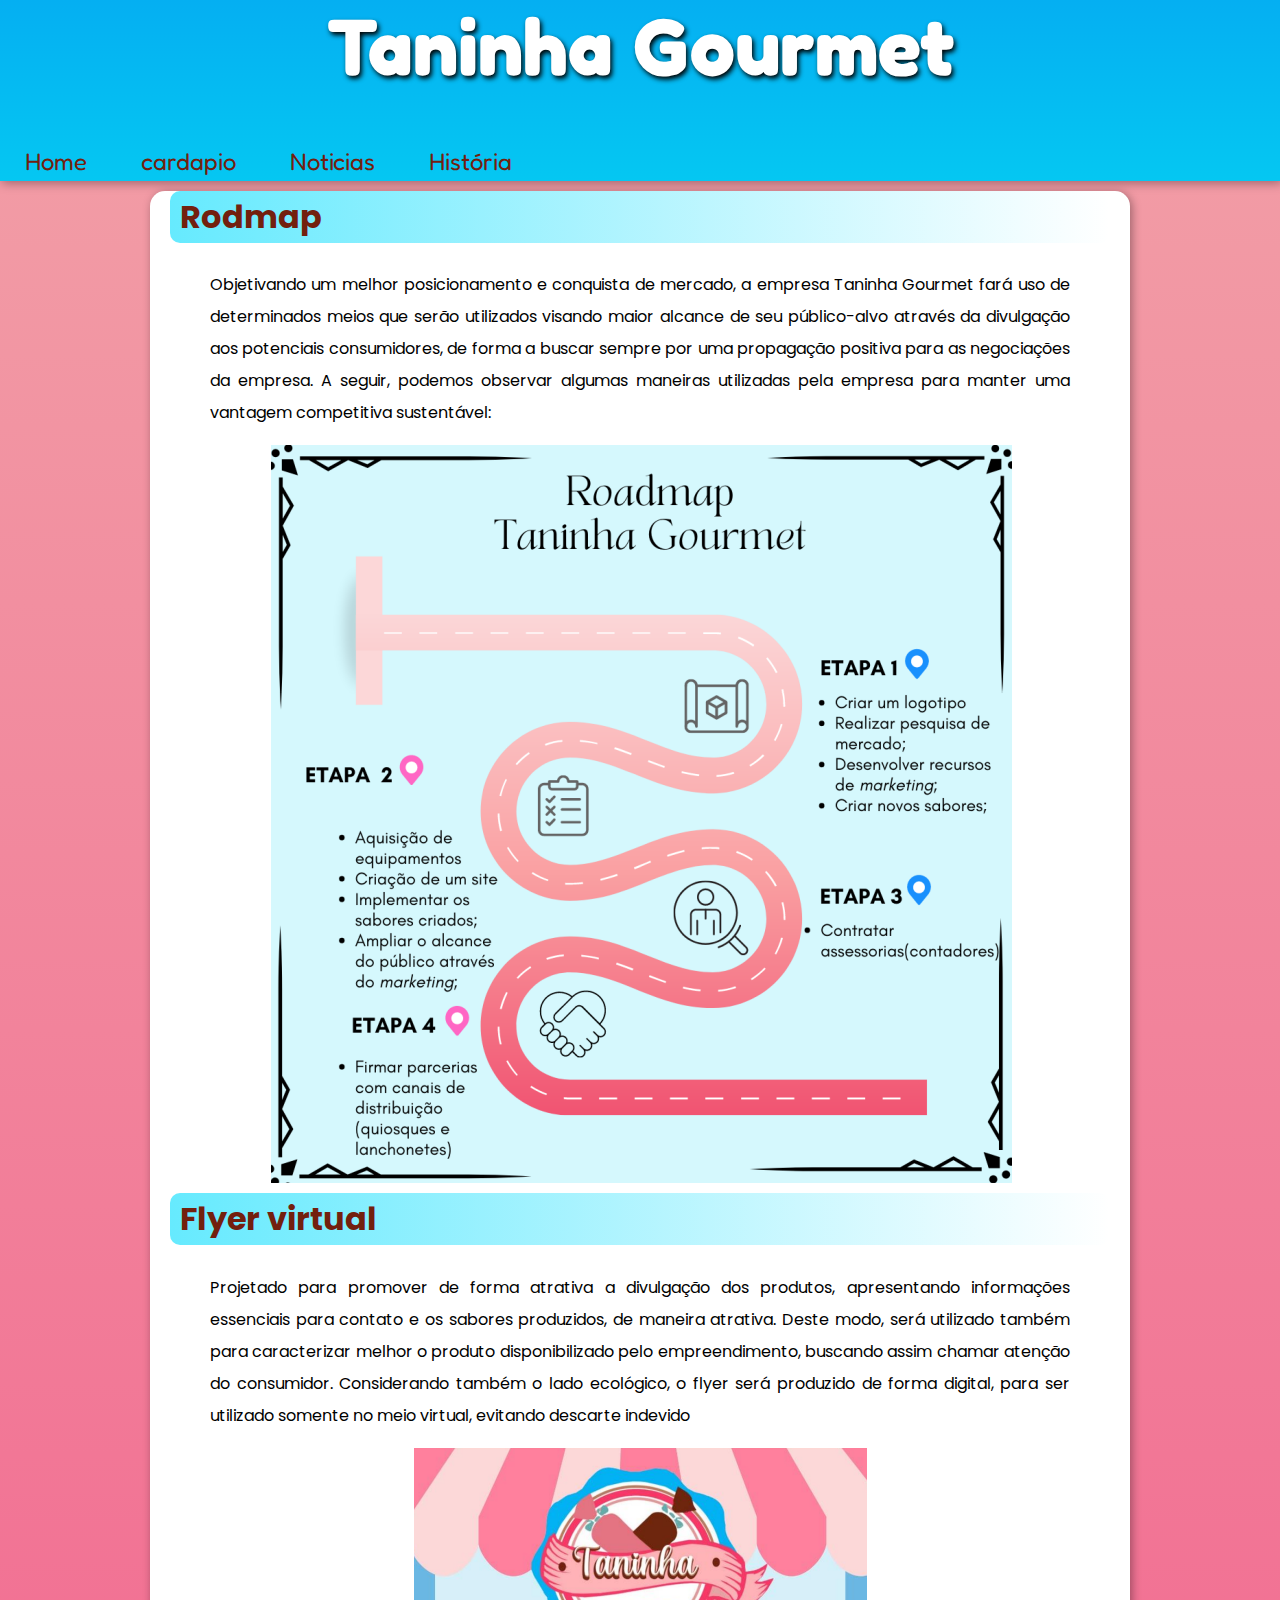
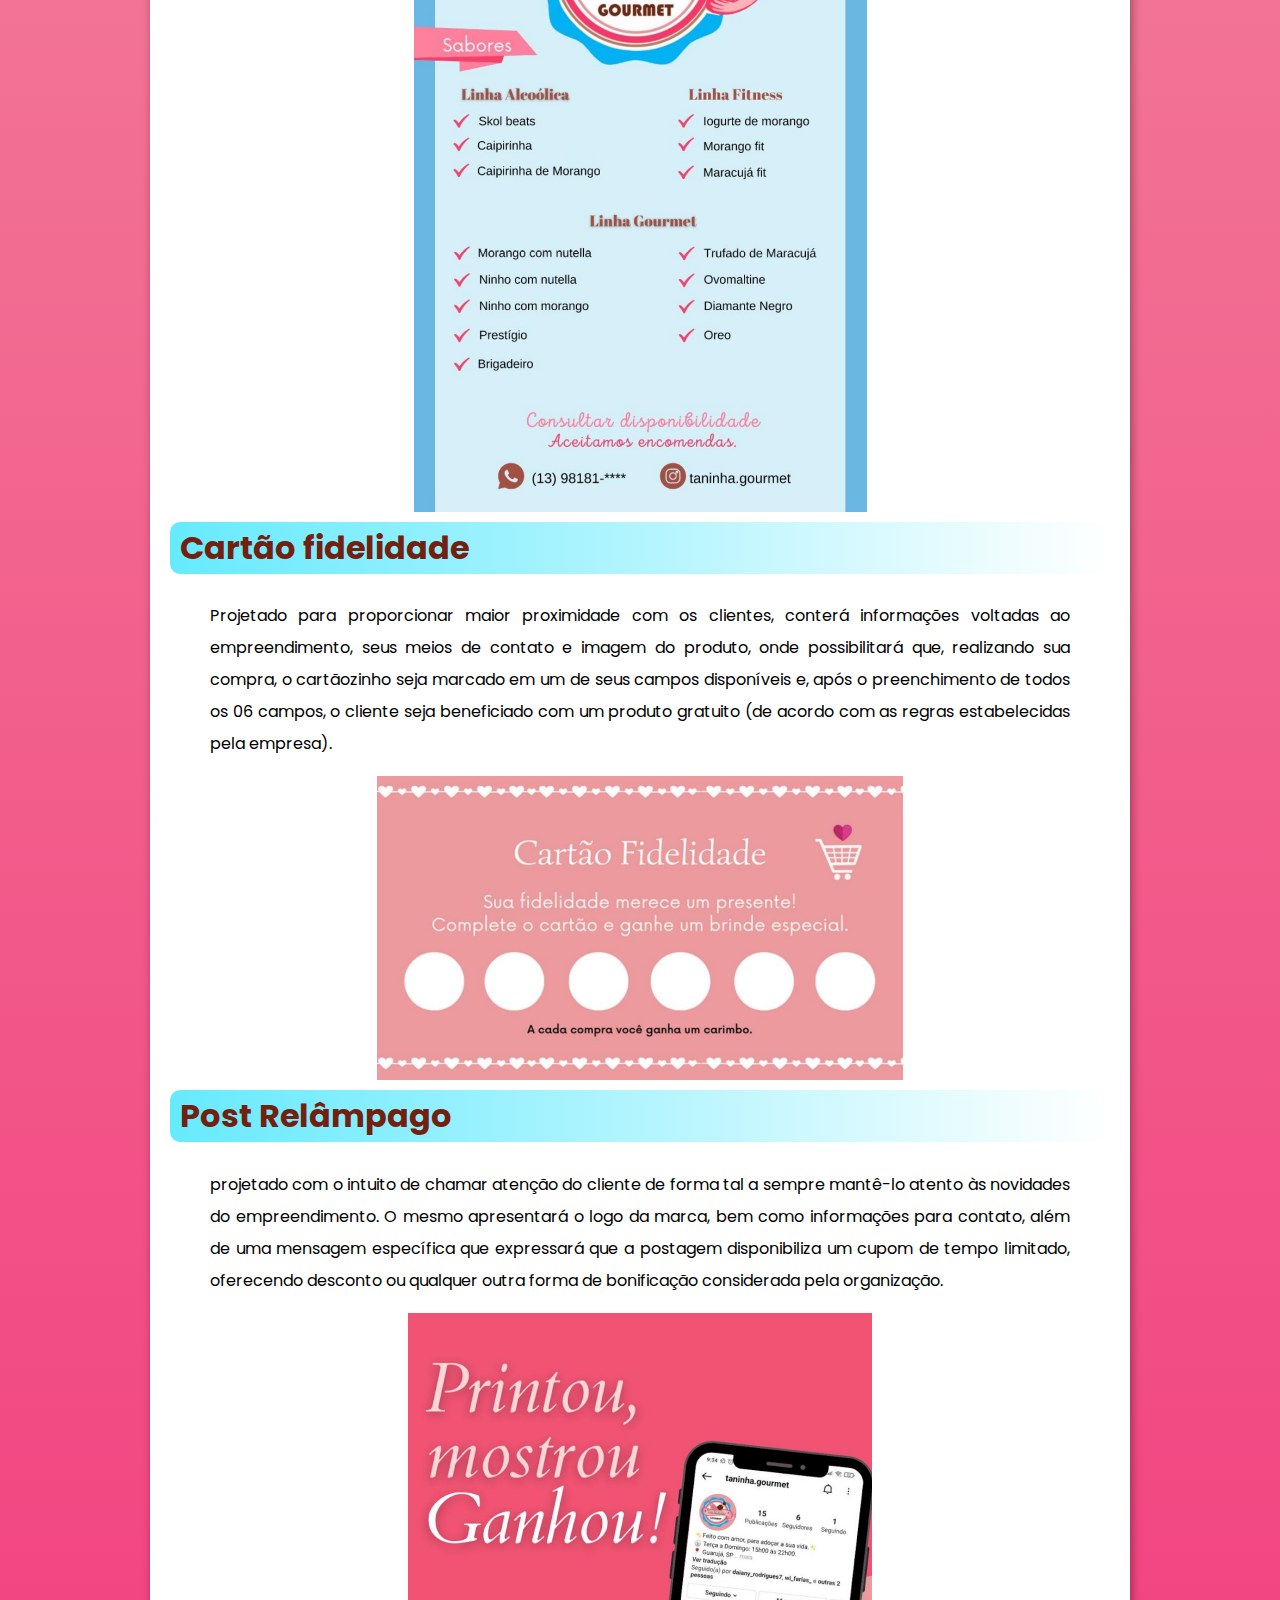
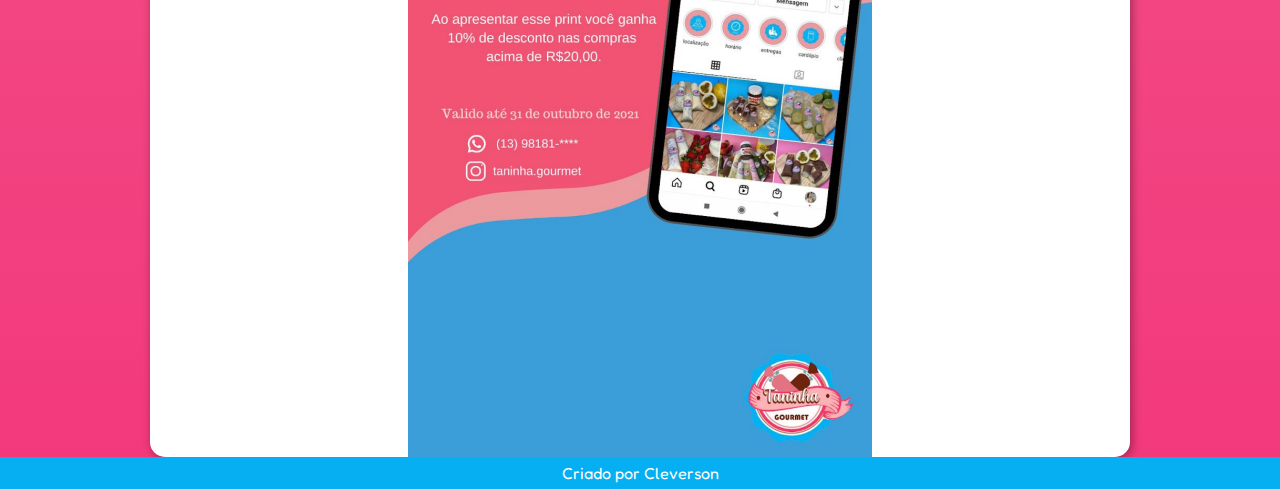
<file: index.html>
<!DOCTYPE html>
<html lang="pt-br">
<head>
    <meta charset="UTF-8">
    <meta http-equiv="X-UA-Compatible" content="IE=edge">
    <meta name="viewport" content="width=device-width, initial-scale=1.0">
    <title>taninha gourmet</title>
    <link rel="stylesheet" href="style.css">
</head>
<body>
    <header>
<h1>Taninha Gourmet</h1>
  <nav>
<a href="home.html">Home</a>
<a href="cardapio.html">cardapio</a>
<a href="noticias.html">Noticias</a>
<a href="historia.html">História</a>
  </nav>  
</header>

<main>
<h2>Rodmap</h2>
<p>Objetivando um melhor posicionamento e conquista de mercado, a empresa 
    Taninha Gourmet fará uso de determinados meios que serão utilizados visando maior 
    alcance de seu público-alvo através da divulgação aos potenciais consumidores, de 
    forma a buscar sempre por uma propagação positiva para as negociações da 
    empresa. A seguir, podemos observar algumas maneiras utilizadas pela empresa para 
    manter uma vantagem competitiva sustentável: </p>
<img class="imagem" src="imagens/foto1.png" alt="roudmap">

    <h2> Flyer virtual</h2>
    <p> Projetado para promover de forma atrativa a divulgação dos 
        produtos, apresentando informações essenciais para contato e os sabores 
        produzidos, de maneira atrativa. Deste modo, será utilizado também para 
        caracterizar melhor o produto disponibilizado pelo empreendimento, buscando 
        assim chamar atenção do consumidor. Considerando também o lado ecológico, 
        o flyer será produzido de forma digital, para ser utilizado somente no meio 
        virtual, evitando descarte indevido</p>
        <img class="imagem" src="imagens/foto4.png" alt="flyer">

     <h2> Cartão fidelidade</h2>
     <p> Projetado para proporcionar maior proximidade com os 
        clientes, conterá informações voltadas ao empreendimento, seus meios de 
        contato e imagem do produto, onde possibilitará que, realizando sua compra, o 
        cartãozinho seja marcado em um de seus campos disponíveis e, após o 
        preenchimento de todos os 06 campos, o cliente seja beneficiado com um 
        produto gratuito (de acordo com as regras estabelecidas pela empresa).</p>
        <img class="imagem" src="imagens/foto5.png" alt="cartão">
        
        <h2> Post Relâmpago</h2>
        <p> projetado com o intuito de chamar atenção do cliente de 
            forma tal a sempre mantê-lo atento às novidades do empreendimento. O 
            
            mesmo apresentará o logo da marca, bem como informações para contato, 
            além de uma mensagem específica que expressará que a postagem 
            disponibiliza um cupom de tempo limitado, oferecendo desconto ou qualquer 
            outra forma de bonificação considerada pela organização.
            </p>
            <img class="imagem" src="imagens/foto3.png" alt="post">




</main>

<footer>Criado por Cleverson</footer>





</body>
</html>
</file>
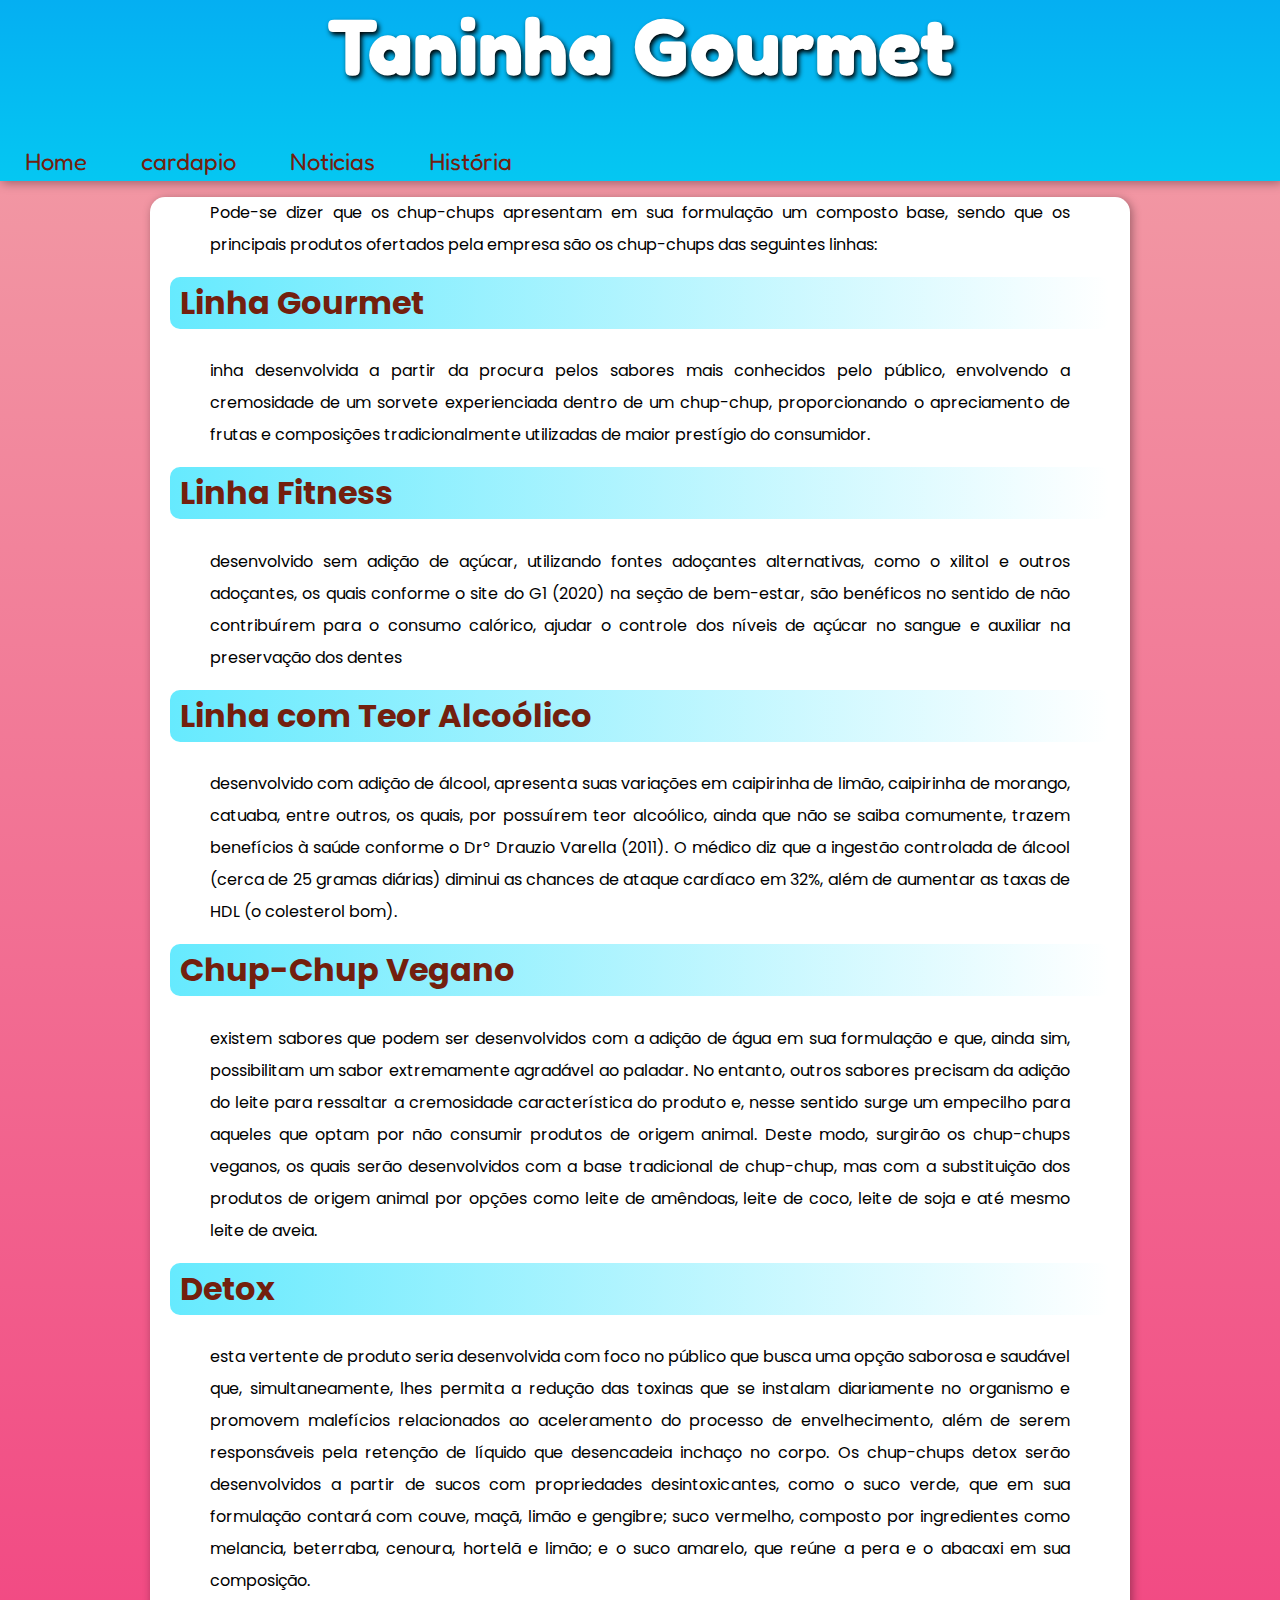
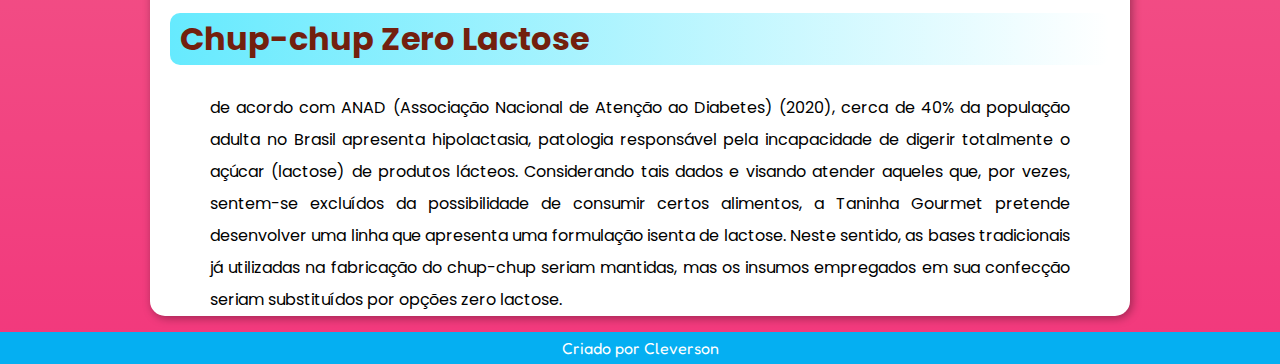
<file: cardapio.html>
<!DOCTYPE html>
<html lang="pt-br">
<head>
    <meta charset="UTF-8">
    <meta http-equiv="X-UA-Compatible" content="IE=edge">
    <meta name="viewport" content="width=device-width, initial-scale=1.0">
    <title>taninha gourmet</title>
    <link rel="stylesheet" href="style.css">
</head>
<body>
    <header>
<h1>Taninha Gourmet</h1>
  <nav>
<a href="home.html">Home</a>
<a href="cardapio.html">cardapio</a>
<a href="noticias.html">Noticias</a>
<a href="historia.html">História</a>
  </nav>  
</header>

<main>
    <p> Pode-se dizer 
        que os chup-chups apresentam em sua formulação um composto base, sendo que os 
        principais produtos ofertados pela empresa são os chup-chups das seguintes linhas:
        </p>
        <h2>Linha Gourmet</h2>
        <p>inha desenvolvida a partir da procura pelos sabores mais 
            conhecidos pelo público, envolvendo a cremosidade de um sorvete 
            experienciada dentro de um chup-chup, proporcionando o apreciamento de 
            frutas e composições tradicionalmente utilizadas de maior prestígio do 
            consumidor.
            </p>

        <h2>Linha Fitness</h2>
        <p>desenvolvido sem adição de açúcar, utilizando fontes 
            adoçantes alternativas, como o xilitol e outros adoçantes, os quais conforme o 
            site do G1 (2020) na seção de bem-estar, são benéficos no sentido de não 
            contribuírem para o consumo calórico, ajudar o controle dos níveis de açúcar 
            no sangue e auxiliar na preservação dos dentes</p>

            <h2>Linha com Teor Alcoólico</h2>
            <p>desenvolvido com adição de álcool, apresenta 
                suas variações em caipirinha de limão, caipirinha de morango, catuaba, entre 
                outros, os quais, por possuírem teor alcoólico, ainda que não se saiba 
                comumente, trazem benefícios à saúde conforme o Drº Drauzio Varella (2011). 
                O médico diz que a ingestão controlada de álcool (cerca de 25 gramas diárias) 
                diminui as chances de ataque cardíaco em 32%, além de aumentar as taxas 
                de HDL (o colesterol bom).</p>
       
        <h2> Chup-Chup Vegano</h2>   
        <p>existem sabores que podem ser desenvolvidos com a 
            adição de água em sua formulação e que, ainda sim, possibilitam um sabor 
            extremamente agradável ao paladar. No entanto, outros sabores precisam da 
            adição do leite para ressaltar a cremosidade característica do produto e, nesse 
            sentido surge um empecilho para aqueles que optam por não consumir 
            produtos de origem animal. Deste modo, surgirão os chup-chups veganos, os 
            quais serão desenvolvidos com a base tradicional de chup-chup, mas com a 
            substituição dos produtos de origem animal por opções como leite de 
            amêndoas, leite de coco, leite de soja e até mesmo leite de aveia.</p> 
            
          <h2>Detox</h2>  
          <p> esta vertente de produto seria desenvolvida com foco no público que 
            busca uma opção saborosa e saudável que, simultaneamente, lhes permita a 
            redução das toxinas que se instalam diariamente no organismo e promovem 
            malefícios relacionados ao aceleramento do processo de envelhecimento, além 
            de serem responsáveis pela retenção de líquido que desencadeia inchaço no 
            corpo. Os chup-chups detox serão desenvolvidos a partir de sucos com 
            propriedades desintoxicantes, como o suco verde, que em sua formulação 
            contará com couve, maçã, limão e gengibre; suco vermelho, composto por 
            ingredientes como melancia, beterraba, cenoura, hortelã e limão; e o suco 
            amarelo, que reúne a pera e o abacaxi em sua composição.</p>

        <h2> Chup-chup Zero Lactose</h2>
        <p>de acordo com ANAD (Associação Nacional de 
            Atenção ao Diabetes) (2020), cerca de 40% da população adulta no Brasil 
            apresenta hipolactasia, patologia responsável pela incapacidade de digerir 
            totalmente o açúcar (lactose) de produtos lácteos. Considerando tais dados e 
            visando atender aqueles que, por vezes, sentem-se excluídos da possibilidade 
            de consumir certos alimentos, a Taninha Gourmet pretende desenvolver uma 
            linha que apresenta uma formulação isenta de lactose. Neste sentido, as bases 
            tradicionais já utilizadas na fabricação do chup-chup seriam mantidas, mas os 
            insumos empregados em sua confecção seriam substituídos por opções zero 
            lactose.
            </p>





</main>




<footer>Criado por Cleverson</footer>


</body>
</html>
</file>
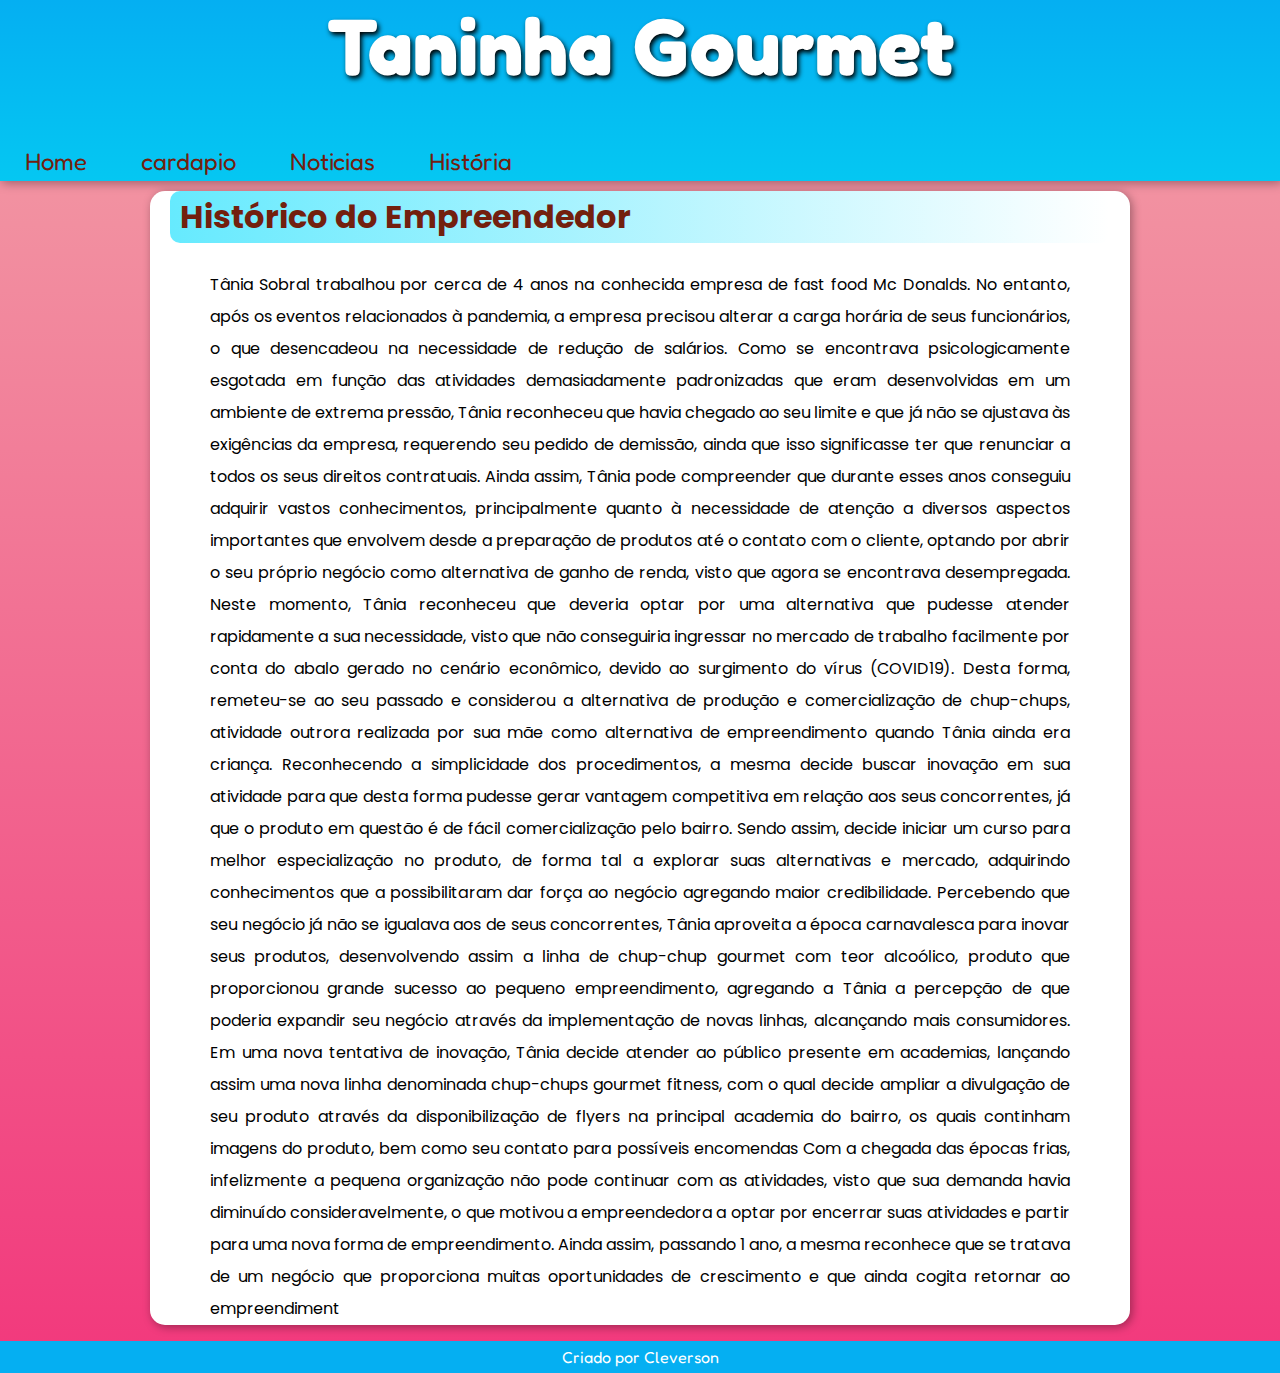
<file: historia.html>
<!DOCTYPE html>
<html lang="pt-br">
<head>
    <meta charset="UTF-8">
    <meta http-equiv="X-UA-Compatible" content="IE=edge">
    <meta name="viewport" content="width=device-width, initial-scale=1.0">
    <title>taninha gourmet</title>
    <link rel="stylesheet" href="style.css">
</head>
<body>
    <header>
<h1>Taninha Gourmet</h1>
  <nav>
<a href="home.html">Home</a>
<a href="cardapio.html">cardapio</a>
<a href="noticias.html">Noticias</a>
<a href="historia.html">História</a>
  </nav>  
</header>

<main>
    <h2>Histórico do Empreendedor</h2>
    <p>Tânia Sobral trabalhou por cerca de 4 anos na conhecida empresa de fast food
        Mc Donalds. No entanto, após os eventos relacionados à pandemia, a empresa 
        precisou alterar a carga horária de seus funcionários, o que desencadeou na 
        necessidade de redução de salários. 
        Como se encontrava psicologicamente esgotada em função das atividades 
        demasiadamente padronizadas que eram desenvolvidas em um ambiente de extrema 
        pressão, Tânia reconheceu que havia chegado ao seu limite e que já não se ajustava 
        às exigências da empresa, requerendo seu pedido de demissão, ainda que isso 
        significasse ter que renunciar a todos os seus direitos contratuais. 
        Ainda assim, Tânia pode compreender que durante esses anos conseguiu 
        adquirir vastos conhecimentos, principalmente quanto à necessidade de atenção a 
        diversos aspectos importantes que envolvem desde a preparação de produtos até o 
        contato com o cliente, optando por abrir o seu próprio negócio como alternativa de 
        ganho de renda, visto que agora se encontrava desempregada.
        Neste momento, Tânia reconheceu que deveria optar por uma alternativa que 
        pudesse atender rapidamente a sua necessidade, visto que não conseguiria ingressar 
        no mercado de trabalho facilmente por conta do abalo gerado no cenário econômico, 
        devido ao surgimento do vírus (COVID19). Desta forma, remeteu-se ao seu passado 
        e considerou a alternativa de produção e comercialização de chup-chups, atividade 
        outrora realizada por sua mãe como alternativa de empreendimento quando Tânia 
        ainda era criança. 
        Reconhecendo a simplicidade dos procedimentos, a mesma decide buscar 
        inovação em sua atividade para que desta forma pudesse gerar vantagem competitiva 
        em relação aos seus concorrentes, já que o produto em questão é de fácil
        comercialização pelo bairro. Sendo assim, decide iniciar um curso para melhor 
        especialização no produto, de forma tal a explorar suas alternativas e mercado, 
        adquirindo conhecimentos que a possibilitaram dar força ao negócio agregando maior 
        credibilidade.
        Percebendo que seu negócio já não se igualava aos de seus concorrentes, 
        Tânia aproveita a época carnavalesca para inovar seus produtos, desenvolvendo 
        assim a linha de chup-chup gourmet com teor alcoólico, produto que proporcionou 
        grande sucesso ao pequeno empreendimento, agregando a Tânia a percepção de que 
        poderia expandir seu negócio através da implementação de novas linhas, alcançando 
        mais consumidores.
        Em uma nova tentativa de inovação, Tânia decide atender ao público presente 
        em academias, lançando assim uma nova linha denominada chup-chups gourmet
        fitness, com o qual decide ampliar a divulgação de seu produto através da 
        disponibilização de flyers na principal academia do bairro, os quais continham 
        imagens do produto, bem como seu contato para possíveis encomendas
        Com a chegada das épocas frias, infelizmente a pequena organização não 
        pode continuar com as atividades, visto que sua demanda havia diminuído 
        consideravelmente, o que motivou a empreendedora a optar por encerrar suas 
        atividades e partir para uma nova forma de empreendimento. Ainda assim, passando 1 ano, a mesma reconhece que se tratava de um negócio que proporciona muitas 
        oportunidades de crescimento e que ainda cogita retornar ao empreendiment</p>



    
</main>



<footer>Criado por Cleverson</footer>



</body>
</html>
</file>
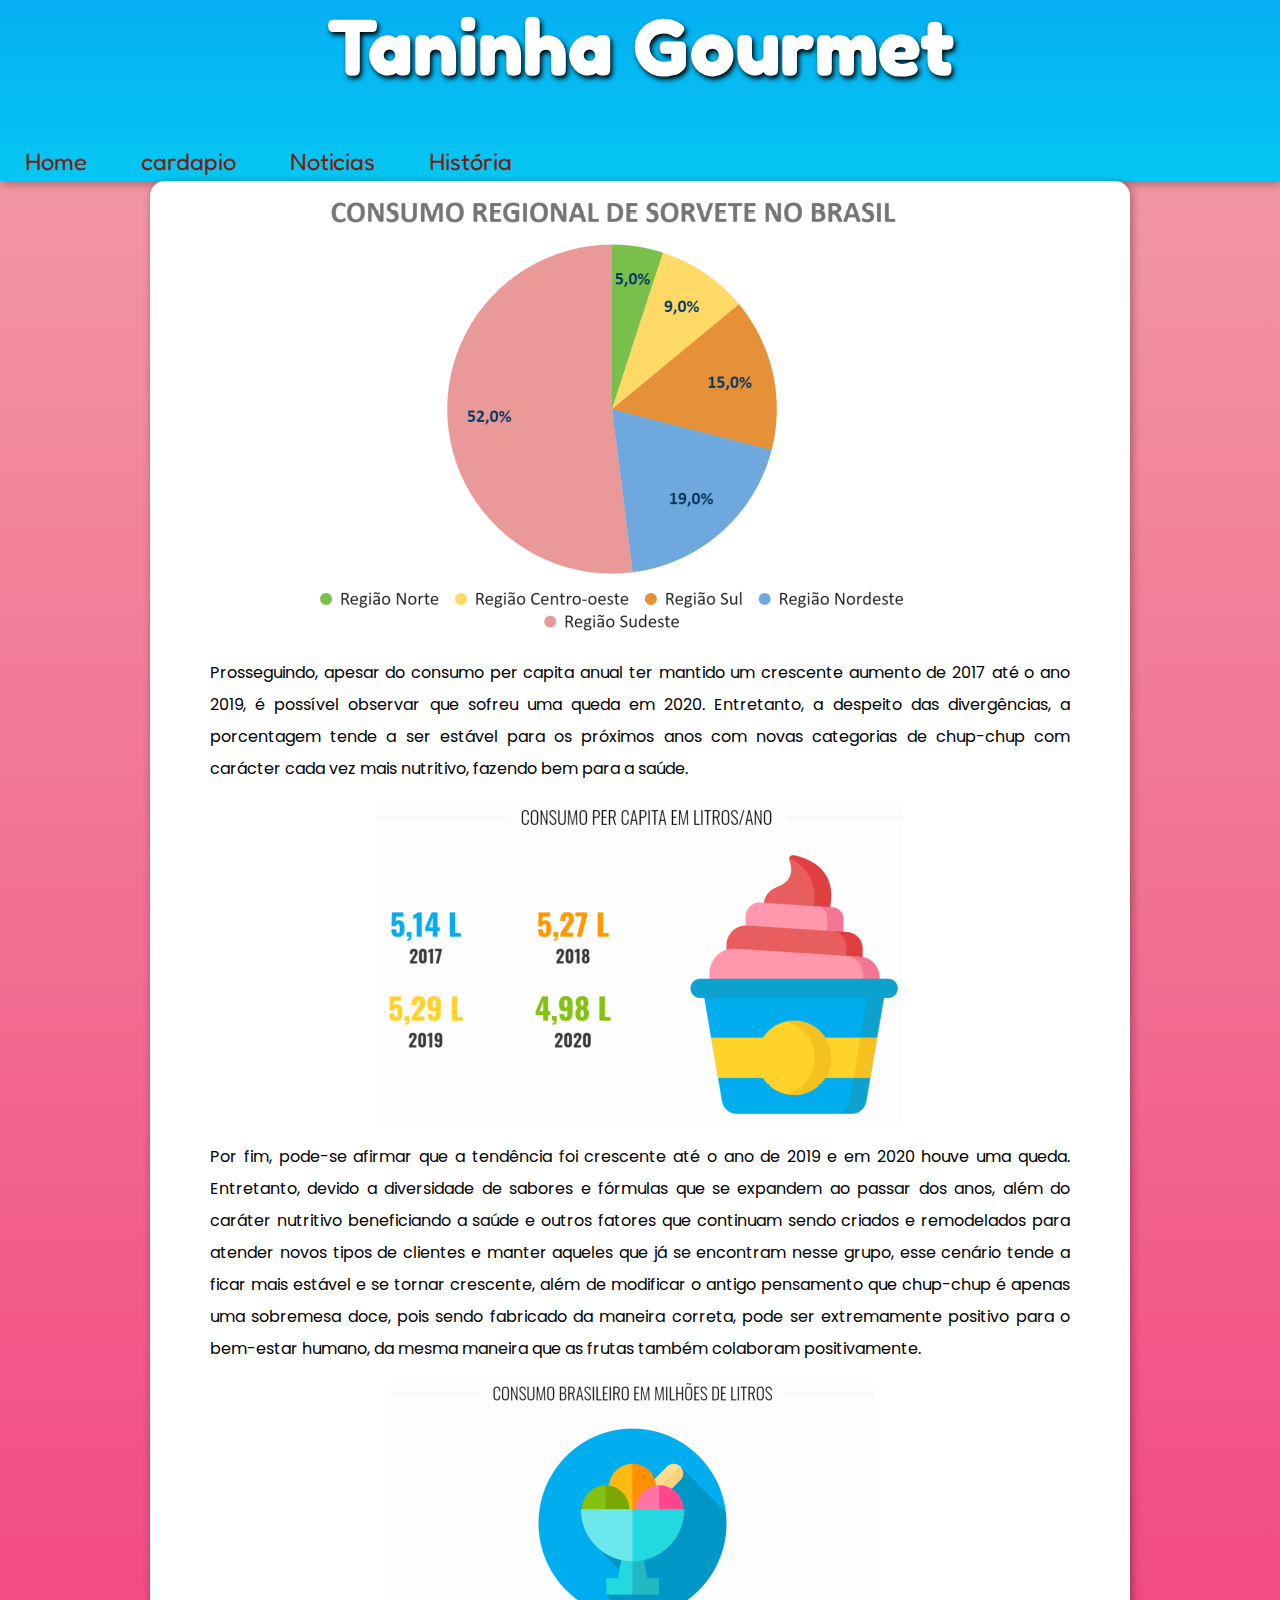
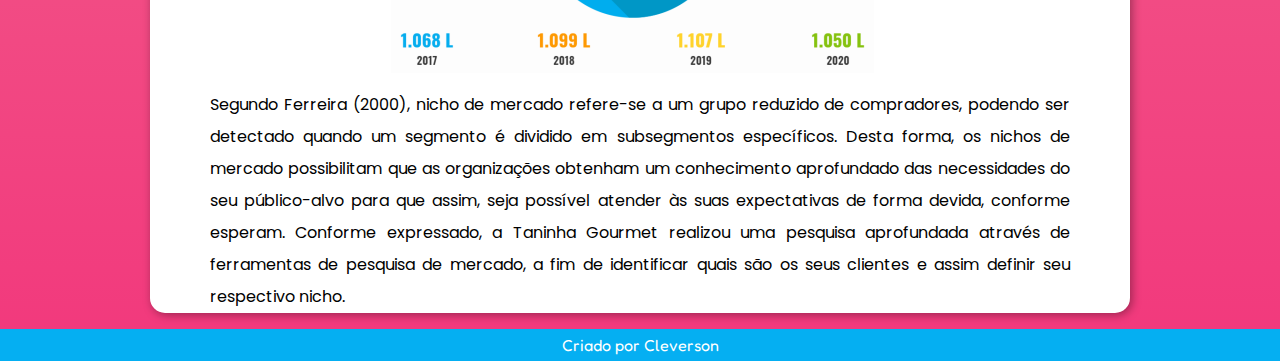
<file: noticias.html>
<!DOCTYPE html>
<html lang="pt-br">
<head>
    <meta charset="UTF-8">
    <meta http-equiv="X-UA-Compatible" content="IE=edge">
    <meta name="viewport" content="width=device-width, initial-scale=1.0">
    <title>taninha gourmet</title>
    <link rel="stylesheet" href="style.css">
</head>
<body>
    <header>
<h1>Taninha Gourmet</h1>
  <nav>
<a href="home.html">Home</a>
<a href="cardapio.html">cardapio</a>
<a href="noticias.html">Noticias</a>
<a href="historia.html">História</a>
  </nav>  
</header>

<main>
<img class="imagem" src="imagens/foto6.png" alt="imagem">
<p>Prosseguindo, apesar do consumo per capita anual ter mantido um crescente 
    aumento de 2017 até o ano 2019, é possível observar que sofreu uma queda em 2020. 
    Entretanto, a despeito das divergências, a porcentagem tende a ser estável para os 
    próximos anos com novas categorias de chup-chup com carácter cada vez mais 
    nutritivo, fazendo bem para a saúde.
    </p>
<img class="imagem" src="imagens/foto7.png" alt="sorvete">

<p>Por fim, pode-se afirmar que a tendência foi crescente até o ano de 2019 e em 
    2020 houve uma queda. Entretanto, devido a diversidade de sabores e fórmulas que 
    se expandem ao passar dos anos, além do caráter nutritivo beneficiando a saúde e 
    outros fatores que continuam sendo criados e remodelados para atender novos tipos 
    de clientes e manter aqueles que já se encontram nesse grupo, esse cenário tende a 
    ficar mais estável e se tornar crescente, além de modificar o antigo pensamento que
    chup-chup é apenas uma sobremesa doce, pois sendo fabricado da maneira correta, 
    pode ser extremamente positivo para o bem-estar humano, da mesma maneira que 
    as frutas também colaboram positivamente.</p>
    
    <img class="imagem" src="imagens/foto8.png" alt="foto">
    <p>Segundo Ferreira (2000), nicho de mercado refere-se a um grupo reduzido de 
        compradores, podendo ser detectado quando um segmento é dividido em 
        subsegmentos específicos. Desta forma, os nichos de mercado possibilitam que as 
        organizações obtenham um conhecimento aprofundado das necessidades do seu 
        público-alvo para que assim, seja possível atender às suas expectativas de forma 
        devida, conforme esperam.
        Conforme expressado, a Taninha Gourmet realizou uma pesquisa aprofundada 
        através de ferramentas de pesquisa de mercado, a fim de identificar quais são os seus 
        clientes e assim definir seu respectivo nicho.</p>





</main>



<footer>Criado por Cleverson</footer>



</body>
</html>
</file>
<file: style.css>
@import url('https://fonts.googleapis.com/css2?family=Bebas+Neue&family=Lobster&family=Poppins:wght@200&display=swap');
@import url('https://fonts.googleapis.com/css2?family=Fredoka+One&display=swap');

:root{
    --cor1:#F2A0A7;
    --cor2:#F2387C;
    --cor3:#05AFF2;
    --cor4:#05C7F2;
    --cor5:#73200E;

    --fonte-destaque: poppins;
    --fonte-padrao: arial, helvetica,sans-serif;
    --fonte-titulo:'Fredoka One', cursive;


}
body{
    background-image: linear-gradient(to bottom,var(--cor1),var(--cor2));
    margin: 0px;
    padding: 0px;
    font-family: var(--fonte-destaque);
    line-height: 2em;
    
}

header{
background-image: linear-gradient(to bottom, var(--cor3),var(--cor4));
box-shadow: 2px 2px 10px rgba(0, 0, 0, 0.36);

}
header h1{
    padding-bottom: 30px;
    margin-top: 0px;
    padding-top: 30px;
    font-size: 5em;
    text-align: center;
    color: white;
    font-family: var(--fonte-titulo);
    text-shadow: #000 2px 3px 5px;
    
   
}


nav > a{
    color: var(--cor5);
   font-family: var(--fonte-titulo);
    text-decoration: none;
    margin: 25px;
    font-size: 1.5em;
}
nav > a:hover{
    color: white;
    background-color: var(--cor5);
    padding: 5px;
    border-radius: 10px;
}
main{
    background-color: white;
    margin-left: 150px;
    margin-right: 150px;
    padding-left: 20px;
    padding-right: 20px;
    border-radius: 15px;
    box-shadow: 2px 2px 10px rgba(0, 0, 0, 0.36);
}
main h2{
    margin-top: 10px;
    padding: 10px;
    background-image: linear-gradient(to right,rgb(102, 234, 254), transparent);
    border-radius: 10px;
    font-size: 2em;
    color: #73200E;
    
}
main p {
    text-align: justify;
    padding-left: 40px;
    padding-right: 40px;
}
.imagem{
   margin-left: auto;
   margin-right: auto;
   display: block;
}

footer{
    background-color: var(--cor3);
    font-family: var(--fonte-titulo);
    color: white;
    text-align: center;
}
</file>
